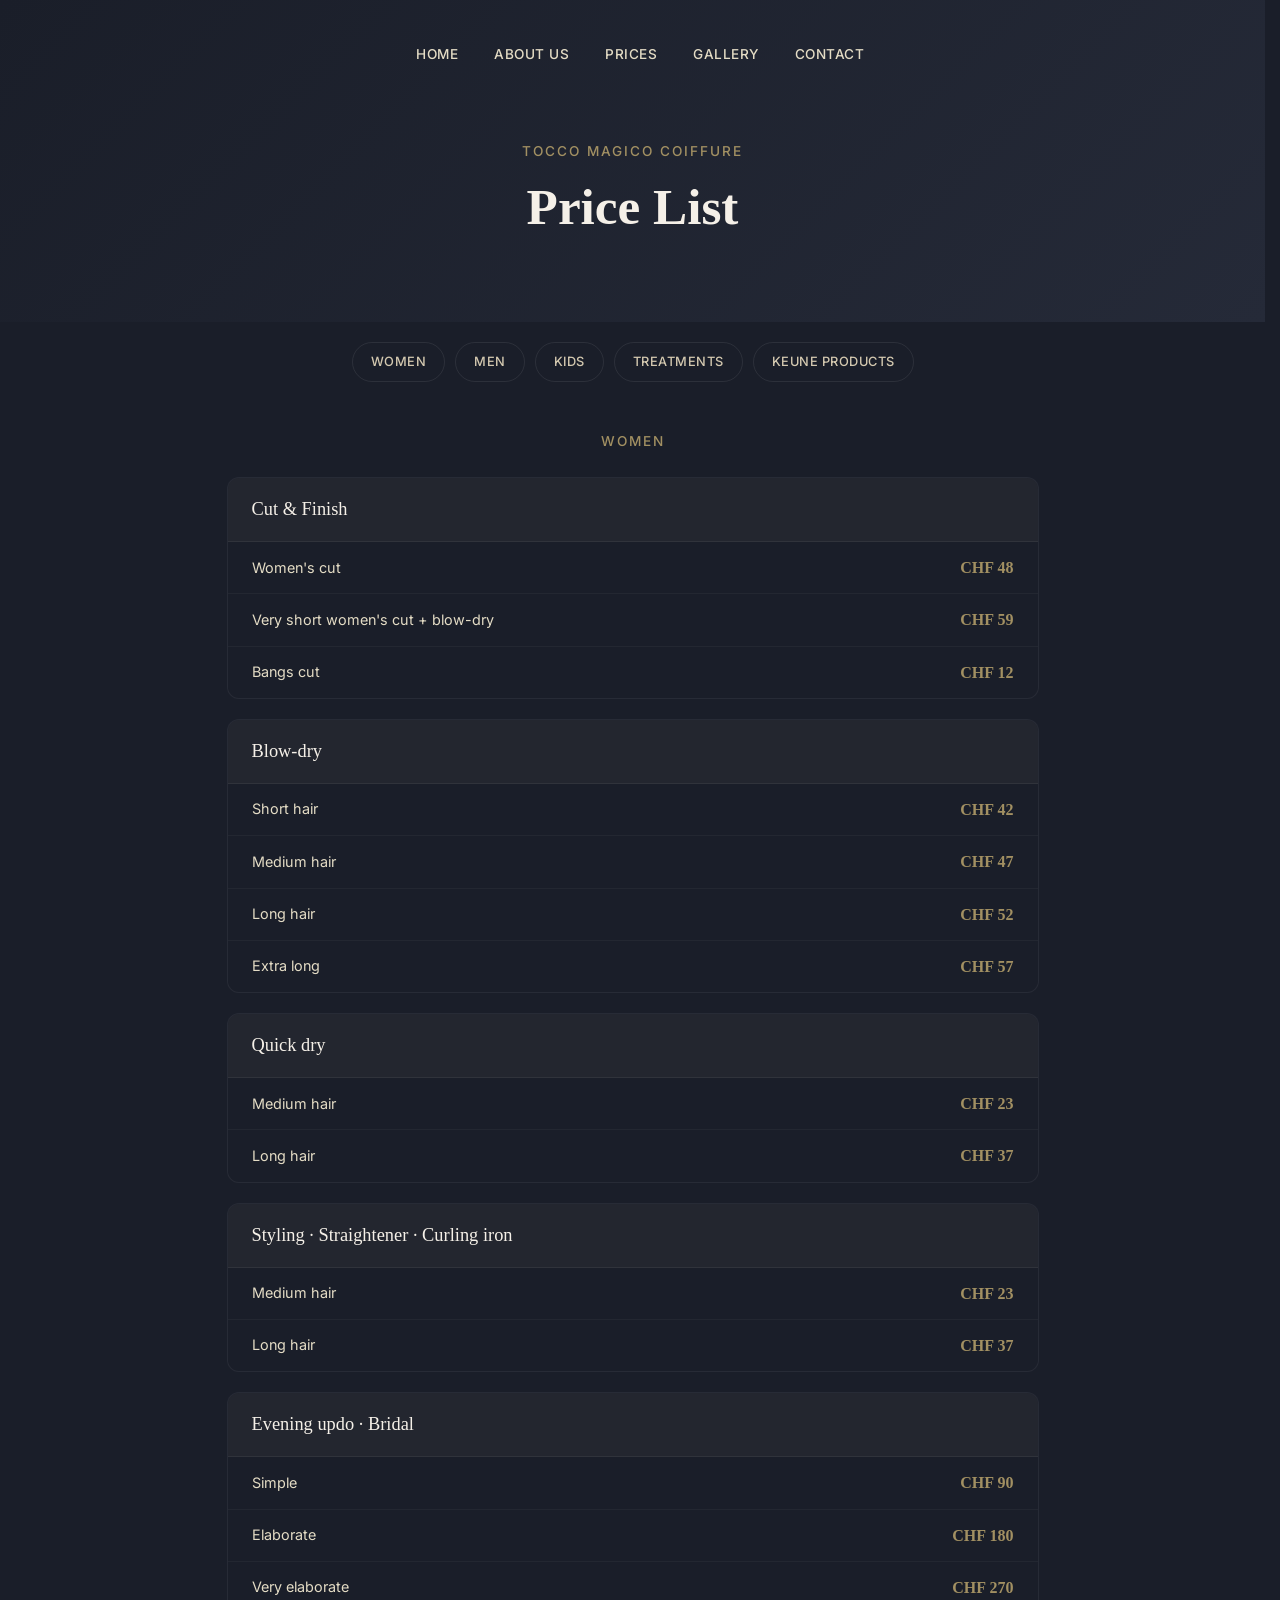
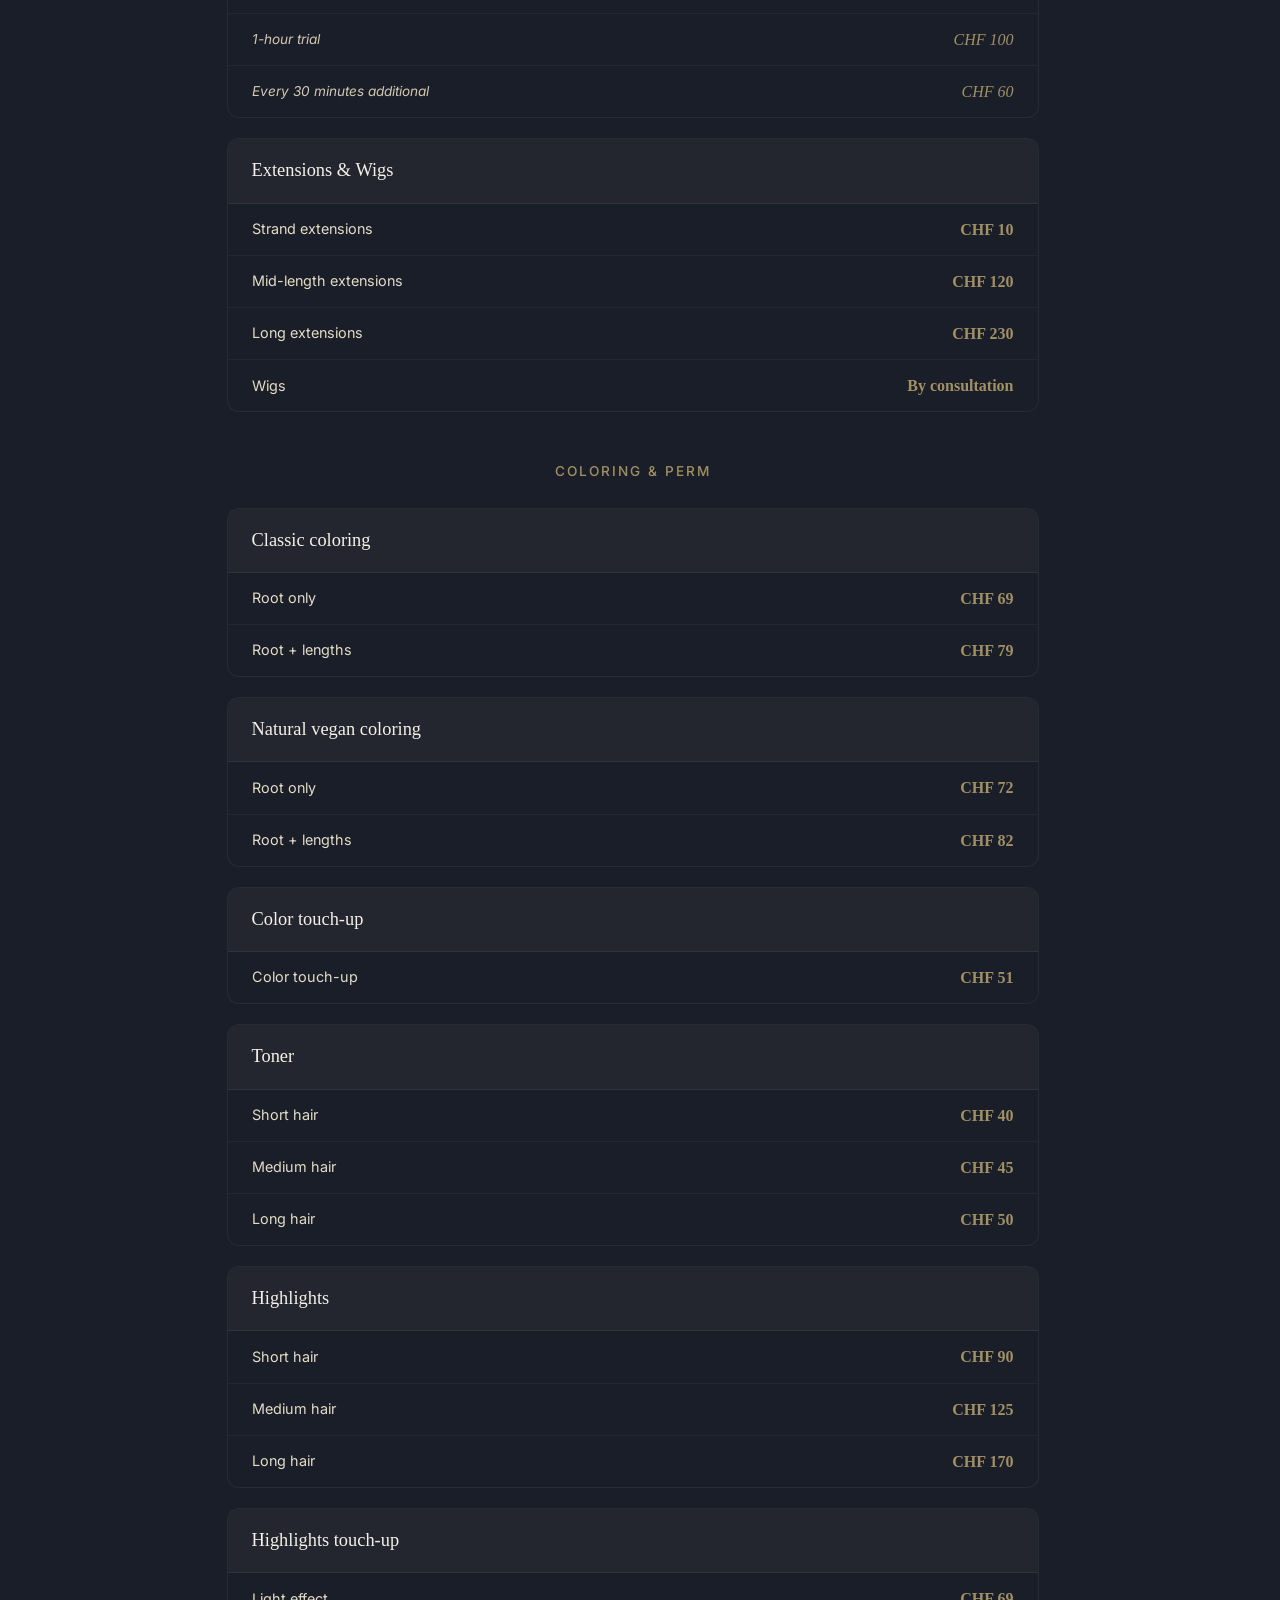
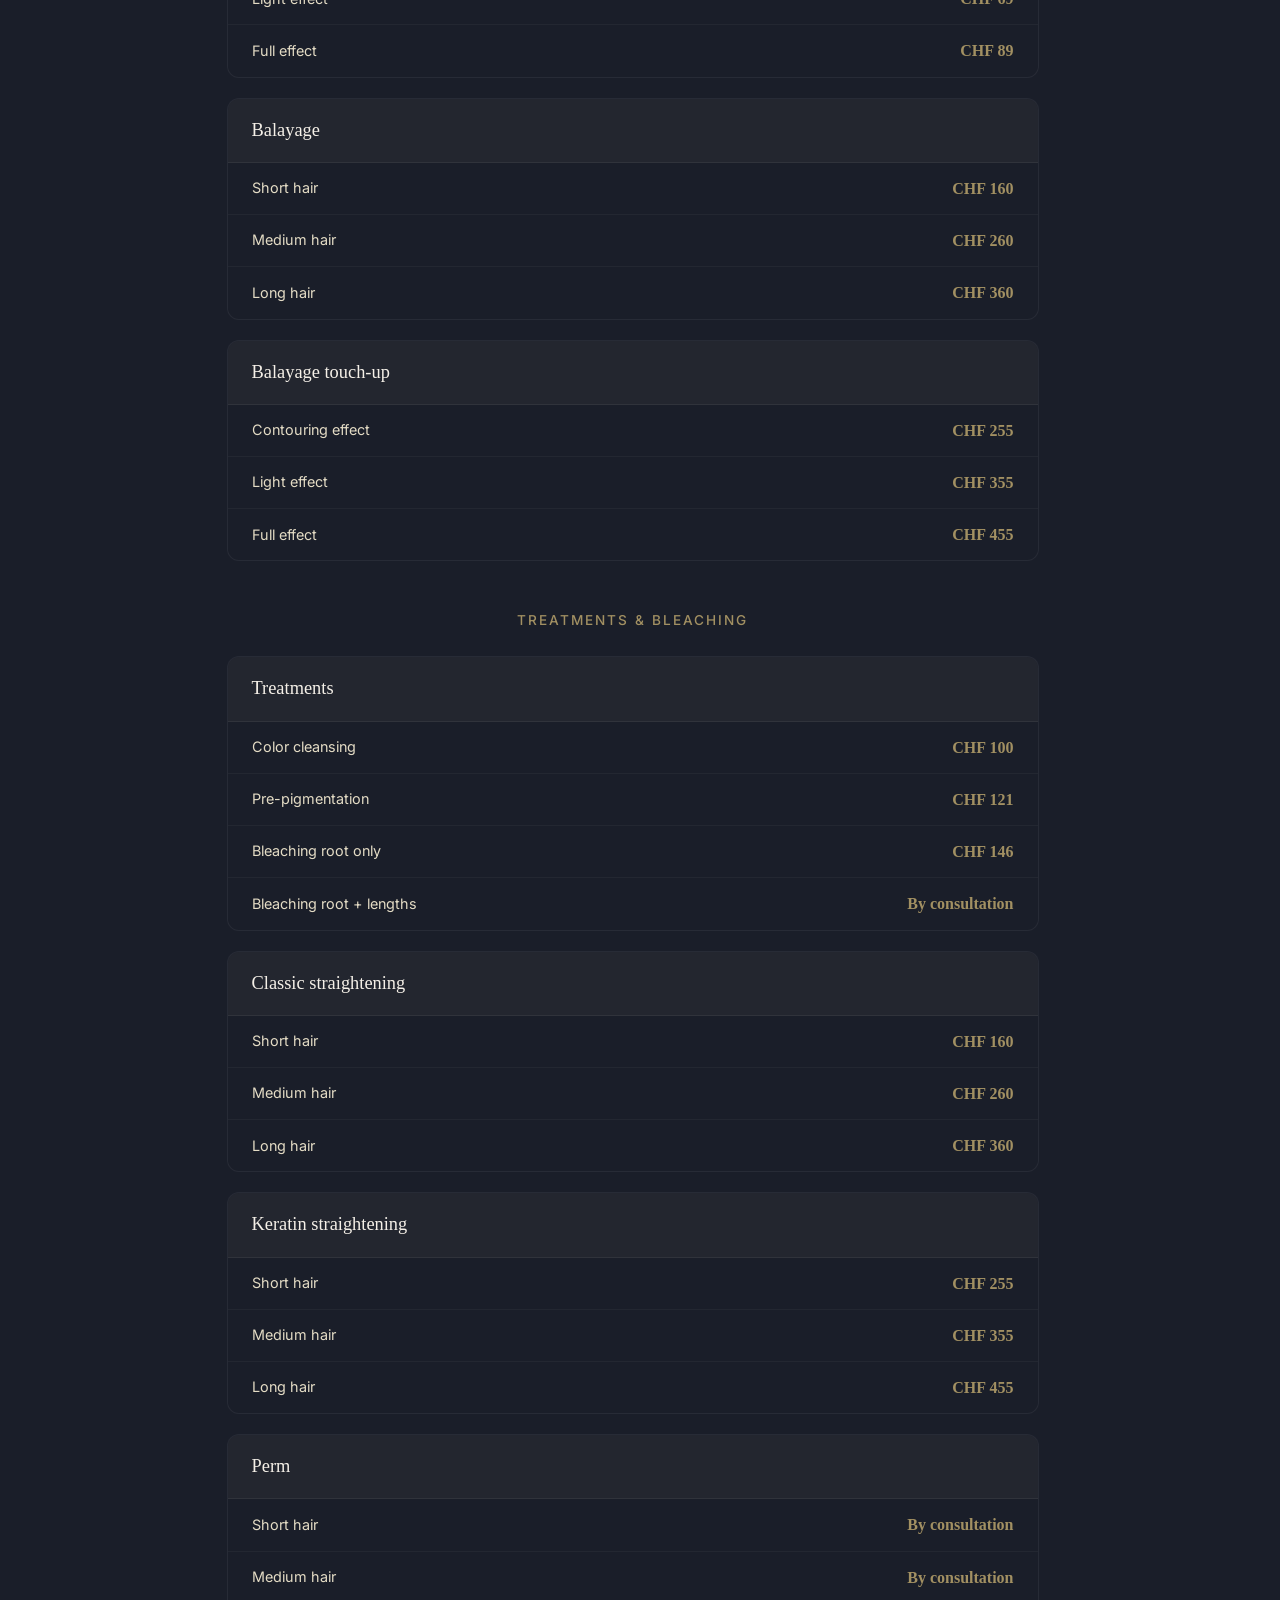
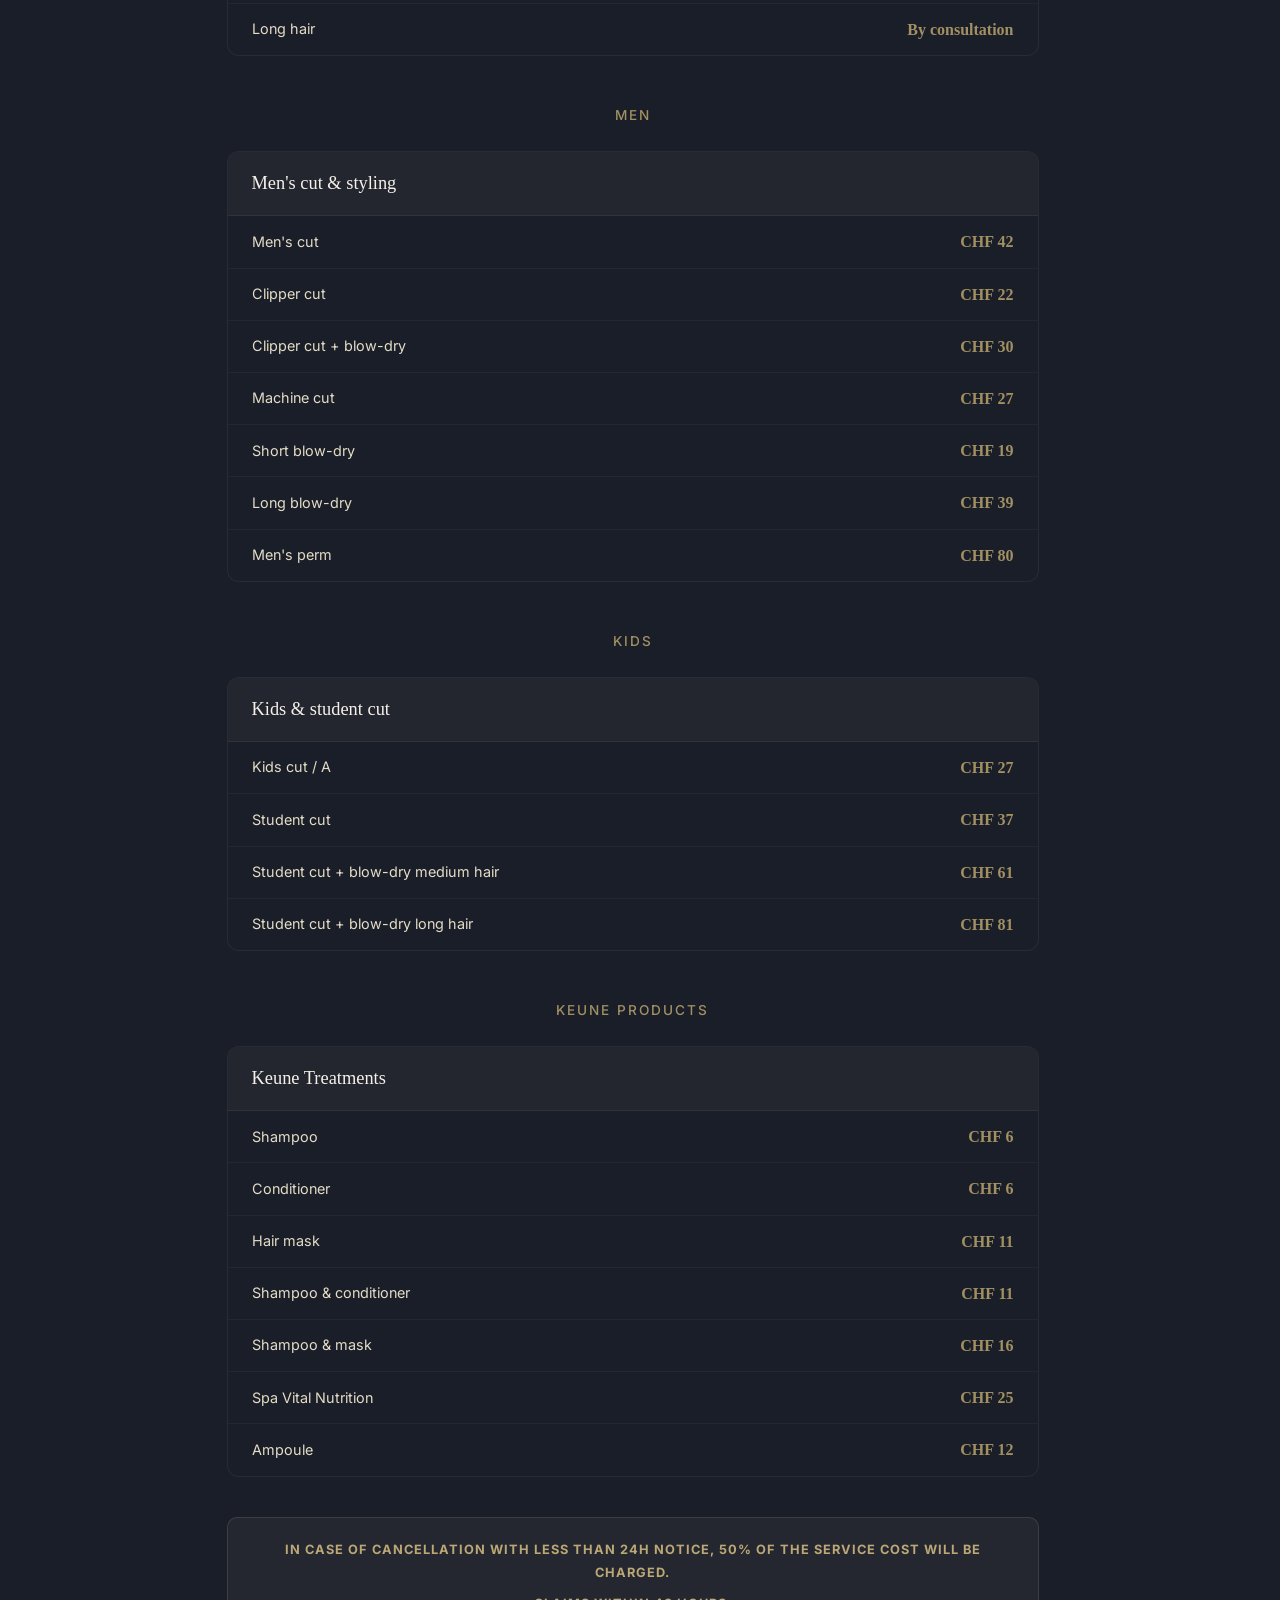
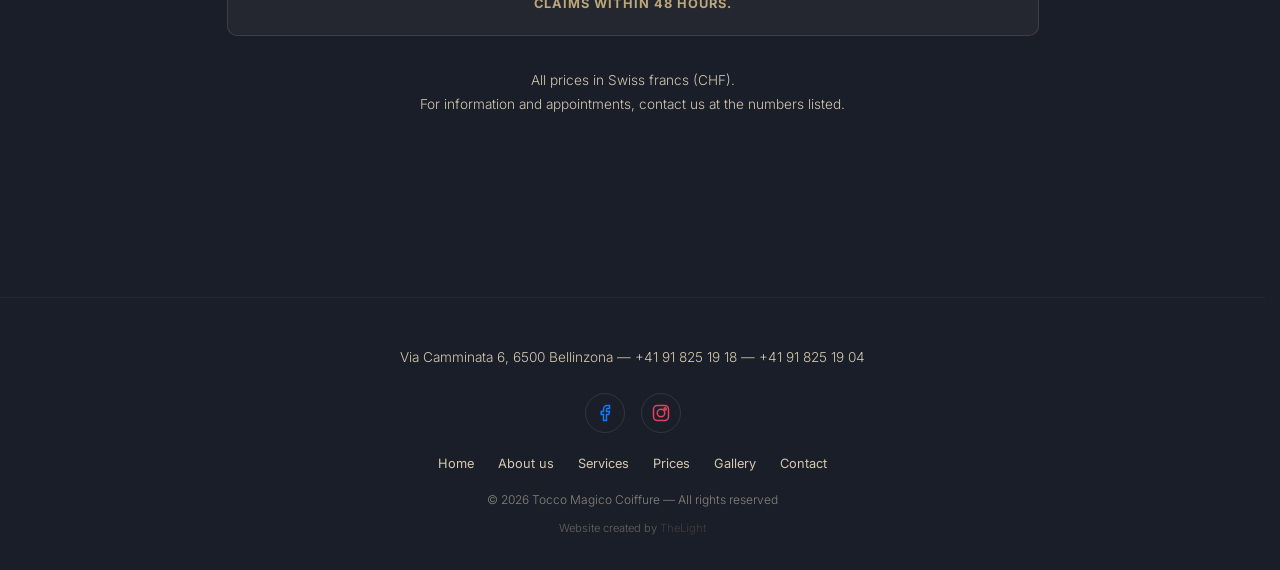
<file: listing/listino.html>
<!DOCTYPE html>
<html lang="it">
<head>
  <meta charset="UTF-8">
  <meta name="viewport" content="width=device-width, initial-scale=1.0">
  <title>Tocco Magico Coiffure — Listino Prezzi</title>
  <meta name="description" content="Listino prezzi completo Tocco Magico Coiffure Bellinzona: taglio, colore, trattamenti, extensions, uomo, bambino.">
  <link rel="icon" type="image/png" sizes="32x32" href="../IMG/favicon-32.png">
  <link rel="icon" type="image/png" href="../IMG/favicon.png">
  <link rel="apple-touch-icon" href="../IMG/favicon.png">
  <link rel="stylesheet" href="../assets/css/style.css">
  <style>
    .price-header {
      padding-top: 140px;
      padding-bottom: 60px;
      background: linear-gradient(135deg, var(--dark) 0%, var(--dark-light) 100%);
      text-align: center;
    }
    .price-header h1 {
      font-family: var(--font-serif);
      font-size: clamp(2rem, 5vw, 3.2rem);
      font-weight: 700;
      margin-bottom: 12px;
      color: var(--light);
    }
    .price-header .subtitle {
      font-family: var(--font-sans);
      font-size: 0.85rem;
      font-weight: 500;
      letter-spacing: 2px;
      text-transform: uppercase;
      color: var(--primary);
    }
    .price-content {
      max-width: 860px;
      margin: 0 auto;
      padding: 0 24px 80px;
    }
    .price-section-title {
      font-family: var(--font-sans);
      font-size: 0.85rem;
      font-weight: 500;
      letter-spacing: 2px;
      text-transform: uppercase;
      color: var(--primary);
      text-align: center;
      margin: 48px 0 24px;
    }
    .price-table {
      background: var(--dark);
      border: 1px solid rgba(255, 255, 255, 0.06);
      border-radius: 12px;
      overflow: hidden;
      margin-bottom: 20px;
    }
    .price-table-title {
      font-family: var(--font-serif);
      font-size: 1.15rem;
      color: var(--light);
      padding: 16px 24px;
      background: rgba(139, 125, 114, 0.08);
      border-bottom: 1px solid rgba(255, 255, 255, 0.06);
    }
    .price-row {
      display: flex;
      justify-content: space-between;
      align-items: center;
      padding: 12px 24px;
      border-bottom: 1px solid rgba(255, 255, 255, 0.04);
      transition: var(--transition);
    }
    .price-row:last-child { border-bottom: none; }
    .price-row:hover { background: rgba(139, 125, 114, 0.05); }
    .price-row .name {
      font-size: 0.9rem;
      color: var(--beige);
      font-weight: 400;
    }
    .price-row .amount {
      font-family: var(--font-serif);
      font-size: 1rem;
      color: var(--primary);
      font-weight: 600;
      white-space: nowrap;
      margin-left: 16px;
    }
    .price-row .name .sub {
      display: block;
      font-size: 0.78rem;
      color: var(--beige-dark);
      font-style: italic;
      margin-top: 2px;
    }
    .price-row.note .name {
      color: var(--beige-dark);
      font-style: italic;
      font-size: 0.85rem;
    }
    .price-row.note .amount {
      font-style: italic;
      font-weight: 400;
    }
    .price-note {
      text-align: center;
      font-size: 0.85rem;
      color: var(--beige-dark);
      font-weight: 300;
      margin-top: 32px;
      line-height: 1.8;
    }

    .category-nav {
      display: flex;
      flex-wrap: wrap;
      gap: 10px;
      justify-content: center;
      margin-bottom: 40px;
    }
    .category-nav a {
      font-size: 0.8rem;
      font-weight: 500;
      letter-spacing: 0.5px;
      text-transform: uppercase;
      color: var(--beige-dark);
      border: 1px solid rgba(255,255,255,0.08);
      padding: 8px 18px;
      border-radius: 50px;
      transition: var(--transition);
    }
    .category-nav a:hover {
      border-color: var(--primary);
      color: var(--primary);
      background: rgba(139,125,114,0.08);
    }
    .lang-selector { display:flex; gap:4px; align-items:center; margin-left:12px; }
    .lang-btn {
      background: rgba(255,255,255,0.06);
      border: 1px solid rgba(255,255,255,0.1);
      color: var(--beige-dark);
      font-size: 0.75rem;
      padding: 5px 10px;
      border-radius: 50px;
      cursor: pointer;
      transition: var(--transition);
    }
    .lang-btn:hover { border-color: var(--primary); color: var(--primary); }
    .lang-btn.active { background: rgba(139,125,114,0.15); border-color: var(--primary); color: var(--primary); }

    @media (max-width: 768px) {
      .price-header { padding-top: 112px; padding-bottom: 42px; }
      .price-content { padding-left: 14px; padding-right: 14px; padding-bottom: 56px; }
      .category-nav { justify-content: flex-start; gap: 8px; margin-bottom: 28px; }
      .category-nav a { padding: 8px 12px; font-size: 0.72rem; }
      .price-section-title { margin-top: 36px; }
      .price-table { border-radius: 6px; }
      .price-table-title,
      .price-row { padding-left: 14px; padding-right: 14px; }
      .price-row { align-items: flex-start; gap: 12px; }
      .price-row .name { min-width: 0; overflow-wrap: anywhere; }
      .price-row .amount { margin-left: auto; }
    }

    @media (max-width: 420px) {
      .price-row { display: grid; grid-template-columns: minmax(0, 1fr) auto; }
      .price-row .amount { margin-left: 0; }
      .notice-banner { padding: 16px 14px; }
    }
  </style>
</head>
<body>

  <header class="header" id="header">
    <div class="container">
      <nav class="nav">
        <ul class="nav-links">
          <li><a href="../index.html" data-i18n="footer_home">Home</a></li>
          <li><a href="../index.html#about" data-i18n="footer_about">Info</a></li>
          <li><a href="listino.html" data-i18n="footer_price">Listino</a></li>
          <li><a href="../index.html#gallery" data-i18n="footer_gallery">Galleria</a></li>
          <li><a href="../index.html#contact" data-i18n="footer_contact">Contatti</a></li>
        </ul>
        <button class="menu-toggle" aria-label="Menu">
          <span></span><span></span><span></span>
        </button>
      </nav>
    </div>
  </header>

  <section class="price-header">
    <div class="container">
      <div class="subtitle" data-i18n="listino_subtitle">Tocco Magico Coiffure</div>
      <h1 data-i18n="listino_title">Listino Prezzi</h1>
    </div>
  </section>

  <section class="section" style="padding-top:20px;">
    <div class="price-content">

      <nav class="category-nav reveal">
        <a href="#donna" data-i18n="listino_cat_woman">Donna</a>
        <a href="#uomo" data-i18n="listino_cat_man">Uomo</a>
        <a href="#bambino" data-i18n="listino_cat_kids">Bambino</a>
        <a href="#trattamenti" data-i18n="listino_cat_treatments">Trattamenti</a>
        <a href="#keune" data-i18n="listino_cat_keune">Prodotti Keune</a>
      </nav>

      <!-- ==================== DONNA ==================== -->
      <div class="price-section-title" id="donna" data-i18n="listino_cat_woman">Donna</div>

      <!-- TAGLIO & FINISH -->
      <div class="price-table reveal">
        <div class="price-table-title" data-i18n="listino_tt_cut_finish">Taglio & Finish</div>
        <div class="price-row">
          <span class="name" data-i18n="listino_s_w_cut">Taglio donna</span>
          <span class="amount">CHF 48</span>
        </div>
        <div class="price-row">
          <span class="name" data-i18n="listino_s_w_cut_short_piega">Taglio cortissimo donna + piega</span>
          <span class="amount">CHF 59</span>
        </div>
        <div class="price-row">
          <span class="name" data-i18n="listino_s_w_cut_bangs">Taglio frangia</span>
          <span class="amount">CHF 12</span>
        </div>
      </div>

      <!-- STYLING — PIEGA -->
      <div class="price-table reveal">
        <div class="price-table-title" data-i18n="listino_tt_blowdry">Piega</div>
        <div class="price-row">
          <span class="name" data-i18n="listino_s_w_short">Capelli corti</span>
          <span class="amount">CHF 42</span>
        </div>
        <div class="price-row">
          <span class="name" data-i18n="listino_s_w_medium">Capelli medi</span>
          <span class="amount">CHF 47</span>
        </div>
        <div class="price-row">
          <span class="name" data-i18n="listino_s_w_long">Capelli lunghi</span>
          <span class="amount">CHF 52</span>
        </div>
        <div class="price-row">
          <span class="name" data-i18n="listino_s_w_long_plus">Lunga plus</span>
          <span class="amount">CHF 57</span>
        </div>
      </div>

      <!-- STYLING — ASCIUGATURA VELOCE -->
      <div class="price-table reveal">
        <div class="price-table-title" data-i18n="listino_tt_quick_dry">Asciugatura veloce</div>
        <div class="price-row">
          <span class="name" data-i18n="listino_s_w_medium">Capelli medi</span>
          <span class="amount">CHF 23</span>
        </div>
        <div class="price-row">
          <span class="name" data-i18n="listino_s_w_long">Capelli lunghi</span>
          <span class="amount">CHF 37</span>
        </div>
      </div>

      <!-- STYLING — PETTINATA / PIASTRA / BABYLISS -->
      <div class="price-table reveal">
        <div class="price-table-title" data-i18n="listino_tt_styling">Pettinata · Piastra · Babyliss</div>
        <div class="price-row">
          <span class="name" data-i18n="listino_s_w_medium">Capelli medi</span>
          <span class="amount">CHF 23</span>
        </div>
        <div class="price-row">
          <span class="name" data-i18n="listino_s_w_long">Capelli lunghi</span>
          <span class="amount">CHF 37</span>
        </div>
      </div>

      <!-- RACCOLTO SERA / SPOSA -->
      <div class="price-table reveal">
        <div class="price-table-title" data-i18n="listino_tt_updo">Raccolto sera · Sposa</div>
        <div class="price-row">
          <span class="name" data-i18n="listino_s_simple">Semplice</span>
          <span class="amount">CHF 90</span>
        </div>
        <div class="price-row">
          <span class="name" data-i18n="listino_s_elaborate">Elaborata</span>
          <span class="amount">CHF 180</span>
        </div>
        <div class="price-row">
          <span class="name" data-i18n="listino_s_very_elaborate">Molto elaborata</span>
          <span class="amount">CHF 270</span>
        </div>
        <div class="price-row note">
          <span class="name" data-i18n="listino_s_trial">Prova 1 ora</span>
          <span class="amount">CHF 100</span>
        </div>
        <div class="price-row note">
          <span class="name" data-i18n="listino_s_trial_extra">Ogni 30 minuti in aggiunta</span>
          <span class="amount">CHF 60</span>
        </div>
      </div>

      <!-- EXTENSIONS & PARRUCCA -->
      <div class="price-table reveal">
        <div class="price-table-title" data-i18n="listino_tt_extensions">Extensions & Parrucca</div>
        <div class="price-row">
          <span class="name" data-i18n="listino_s_ext_strand">Extensions ciocchetta</span>
          <span class="amount">CHF 10</span>
        </div>
        <div class="price-row">
          <span class="name" data-i18n="listino_s_ext_mid">Extensions fascia media</span>
          <span class="amount">CHF 120</span>
        </div>
        <div class="price-row">
          <span class="name" data-i18n="listino_s_ext_long">Extensions fascia lunga</span>
          <span class="amount">CHF 230</span>
        </div>
        <div class="price-row">
          <span class="name" data-i18n="listino_s_wigs">Parrucche</span>
          <span class="amount" data-i18n="listino_price_consult">Su consulenza</span>
        </div>
      </div>

      <!-- ==================== COLORAZIONE & PERMANENTE ==================== -->
      <div class="price-section-title" id="colori" data-i18n="listino_sec_color">Colorazione & Permanente</div>

      <div class="price-table reveal">
        <div class="price-table-title" data-i18n="listino_tt_color_classic">Colorazione classica</div>
        <div class="price-row">
          <span class="name" data-i18n="listino_s_root_only">Solo radice</span>
          <span class="amount">CHF 69</span>
        </div>
        <div class="price-row">
          <span class="name" data-i18n="listino_s_root_lengths">Radice + lunghezze</span>
          <span class="amount">CHF 79</span>
        </div>
      </div>

      <div class="price-table reveal">
        <div class="price-table-title" data-i18n="listino_tt_color_vegan">Colorazione naturale vegan</div>
        <div class="price-row">
          <span class="name" data-i18n="listino_s_root_only">Solo radice</span>
          <span class="amount">CHF 72</span>
        </div>
        <div class="price-row">
          <span class="name" data-i18n="listino_s_root_lengths">Radice + lunghezze</span>
          <span class="amount">CHF 82</span>
        </div>
      </div>

      <div class="price-table reveal">
        <div class="price-table-title" data-i18n="listino_tt_color_touchup">Ritocco colore</div>
        <div class="price-row">
          <span class="name" data-i18n="listino_tt_color_touchup">Ritocco colore</span>
          <span class="amount">CHF 51</span>
        </div>
      </div>

      <div class="price-table reveal">
        <div class="price-table-title" data-i18n="listino_tt_toner">Tonalizzante</div>
        <div class="price-row">
          <span class="name" data-i18n="listino_s_w_short">Capelli corti</span>
          <span class="amount">CHF 40</span>
        </div>
        <div class="price-row">
          <span class="name" data-i18n="listino_s_w_medium">Capelli medi</span>
          <span class="amount">CHF 45</span>
        </div>
        <div class="price-row">
          <span class="name" data-i18n="listino_s_w_long">Capelli lunghi</span>
          <span class="amount">CHF 50</span>
        </div>
      </div>

      <div class="price-table reveal">
        <div class="price-table-title" data-i18n="listino_tt_highlights">Mèches</div>
        <div class="price-row">
          <span class="name" data-i18n="listino_s_w_short">Capelli corti</span>
          <span class="amount">CHF 90</span>
        </div>
        <div class="price-row">
          <span class="name" data-i18n="listino_s_w_medium">Capelli medi</span>
          <span class="amount">CHF 125</span>
        </div>
        <div class="price-row">
          <span class="name" data-i18n="listino_s_w_long">Capelli lunghi</span>
          <span class="amount">CHF 170</span>
        </div>
      </div>

      <div class="price-table reveal">
        <div class="price-table-title" data-i18n="listino_tt_highlights_touchup">Ritocco mèches</div>
        <div class="price-row">
          <span class="name" data-i18n="listino_s_effect_light">Effetto leggero</span>
          <span class="amount">CHF 69</span>
        </div>
        <div class="price-row">
          <span class="name" data-i18n="listino_s_effect_full">Effetto pieno</span>
          <span class="amount">CHF 89</span>
        </div>
      </div>

      <div class="price-table reveal">
        <div class="price-table-title" data-i18n="listino_tt_balayage">Balayage</div>
        <div class="price-row">
          <span class="name" data-i18n="listino_s_w_short">Capelli corti</span>
          <span class="amount">CHF 160</span>
        </div>
        <div class="price-row">
          <span class="name" data-i18n="listino_s_w_medium">Capelli medi</span>
          <span class="amount">CHF 260</span>
        </div>
        <div class="price-row">
          <span class="name" data-i18n="listino_s_w_long">Capelli lunghi</span>
          <span class="amount">CHF 360</span>
        </div>
      </div>

      <div class="price-table reveal">
        <div class="price-table-title" data-i18n="listino_tt_balayage_touchup">Ritocco balayage</div>
        <div class="price-row">
          <span class="name" data-i18n="listino_s_contouring">Effetto contouring</span>
          <span class="amount">CHF 255</span>
        </div>
        <div class="price-row">
          <span class="name" data-i18n="listino_s_effect_light">Effetto leggero</span>
          <span class="amount">CHF 355</span>
        </div>
        <div class="price-row">
          <span class="name" data-i18n="listino_s_effect_full">Effetto pieno</span>
          <span class="amount">CHF 455</span>
        </div>
      </div>

      <div class="price-section-title" data-i18n="listino_sec_treatments">Trattamenti & Decolorazioni</div>

      <div class="price-table reveal">
        <div class="price-table-title" data-i18n="listino_tt_treatments">Trattamenti</div>
        <div class="price-row">
          <span class="name" data-i18n="listino_s_color_clean">Pulizia colore</span>
          <span class="amount">CHF 100</span>
        </div>
        <div class="price-row">
          <span class="name" data-i18n="listino_s_prepigmentation">Pre-pigmentazione</span>
          <span class="amount">CHF 121</span>
        </div>
        <div class="price-row">
          <span class="name" data-i18n="listino_s_bleach_root">Decolorazione solo radice</span>
          <span class="amount">CHF 146</span>
        </div>
        <div class="price-row">
          <span class="name" data-i18n="listino_s_bleach_full">Decolorazione radice + lunghezze</span>
          <span class="amount" data-i18n="listino_price_consult">Su consulenza</span>
        </div>
      </div>

      <div class="price-table reveal">
        <div class="price-table-title" data-i18n="listino_tt_iron">Stiratura classica</div>
        <div class="price-row">
          <span class="name" data-i18n="listino_s_w_short">Capelli corti</span>
          <span class="amount">CHF 160</span>
        </div>
        <div class="price-row">
          <span class="name" data-i18n="listino_s_w_medium">Capelli medi</span>
          <span class="amount">CHF 260</span>
        </div>
        <div class="price-row">
          <span class="name" data-i18n="listino_s_w_long">Capelli lunghi</span>
          <span class="amount">CHF 360</span>
        </div>
      </div>

      <div class="price-table reveal">
        <div class="price-table-title" data-i18n="listino_tt_keratin">Stiratura keratina</div>
        <div class="price-row">
          <span class="name" data-i18n="listino_s_w_short">Capelli corti</span>
          <span class="amount">CHF 255</span>
        </div>
        <div class="price-row">
          <span class="name" data-i18n="listino_s_w_medium">Capelli medi</span>
          <span class="amount">CHF 355</span>
        </div>
        <div class="price-row">
          <span class="name" data-i18n="listino_s_w_long">Capelli lunghi</span>
          <span class="amount">CHF 455</span>
        </div>
      </div>

      <div class="price-table reveal">
        <div class="price-table-title" data-i18n="listino_tt_perm">Permanente</div>
        <div class="price-row">
          <span class="name" data-i18n="listino_s_w_short">Capelli corti</span>
          <span class="amount" data-i18n="listino_price_consult">Su consulenza</span>
        </div>
        <div class="price-row">
          <span class="name" data-i18n="listino_s_w_medium">Capelli medi</span>
          <span class="amount" data-i18n="listino_price_consult">Su consulenza</span>
        </div>
        <div class="price-row">
          <span class="name" data-i18n="listino_s_w_long">Capelli lunghi</span>
          <span class="amount" data-i18n="listino_price_consult">Su consulenza</span>
        </div>
      </div>

      <div class="price-section-title" id="uomo" data-i18n="listino_cat_man">Uomo</div>

      <div class="price-table reveal">
        <div class="price-table-title" data-i18n="listino_tt_mens_cut">Taglio & Styling uomo</div>
        <div class="price-row">
          <span class="name" data-i18n="listino_s_m_cut">Taglio uomo</span>
          <span class="amount">CHF 42</span>
        </div>
        <div class="price-row">
          <span class="name" data-i18n="listino_s_m_torni">Taglio con torni</span>
          <span class="amount">CHF 22</span>
        </div>
        <div class="price-row">
          <span class="name" data-i18n="listino_s_m_torni_piega">Taglio con torni + piega</span>
          <span class="amount">CHF 30</span>
        </div>
        <div class="price-row">
          <span class="name" data-i18n="listino_s_m_clipper">Taglio macchinetta</span>
          <span class="amount">CHF 27</span>
        </div>
        <div class="price-row">
          <span class="name" data-i18n="listino_s_m_piega_short">Piega corti</span>
          <span class="amount">CHF 19</span>
        </div>
        <div class="price-row">
          <span class="name" data-i18n="listino_s_m_piega_long">Piega lunghi</span>
          <span class="amount">CHF 39</span>
        </div>
        <div class="price-row">
          <span class="name" data-i18n="listino_s_m_perm">Permanente uomo</span>
          <span class="amount">CHF 80</span>
        </div>
      </div>

      <div class="price-section-title" id="bambino" data-i18n="listino_cat_kids">Bambino</div>

      <div class="price-table reveal">
        <div class="price-table-title" data-i18n="listino_tt_kids_cut">Taglio bambino & studente</div>
        <div class="price-row">
          <span class="name" data-i18n="listino_s_kid">Taglio bambino / A<span class="sub" data-i18n="listino_sub_kid">da 0 a 12 anni</span></span>
          <span class="amount">CHF 27</span>
        </div>
        <div class="price-row">
          <span class="name" data-i18n="listino_s_student">Taglio studente<span class="sub" data-i18n="listino_sub_student">da 13 a 25 anni</span></span>
          <span class="amount">CHF 37</span>
        </div>
        <div class="price-row">
          <span class="name" data-i18n="listino_s_student_med">Taglio + piega studentessa capelli medi<span class="sub" data-i18n="listino_sub_student">da 13 a 25 anni</span></span>
          <span class="amount">CHF 61</span>
        </div>
        <div class="price-row">
          <span class="name" data-i18n="listino_s_student_long">Taglio + piega studentessa capelli lunghi<span class="sub" data-i18n="listino_sub_student">da 13 a 25 anni</span></span>
          <span class="amount">CHF 81</span>
        </div>
      </div>

      <div class="price-section-title" id="keune" data-i18n="listino_cat_keune">Prodotti Keune</div>

      <div class="price-table reveal">
        <div class="price-table-title" data-i18n="listino_tt_keune">Trattamenti Keune</div>
        <div class="price-row">
          <span class="name" data-i18n="listino_s_shampoo">Shampoo</span>
          <span class="amount">CHF 6</span>
        </div>
        <div class="price-row">
          <span class="name" data-i18n="listino_s_conditioner">Condizionere</span>
          <span class="amount">CHF 6</span>
        </div>
        <div class="price-row">
          <span class="name" data-i18n="listino_s_mask">Maschera</span>
          <span class="amount">CHF 11</span>
        </div>
        <div class="price-row">
          <span class="name" data-i18n="listino_s_shampoo_cond">Shampoo e condizionere</span>
          <span class="amount">CHF 11</span>
        </div>
        <div class="price-row">
          <span class="name" data-i18n="listino_s_shampoo_mask">Shampoo e maschera</span>
          <span class="amount">CHF 16</span>
        </div>
        <div class="price-row">
          <span class="name" data-i18n="listino_s_spa">Spa Vital Nutrition</span>
          <span class="amount">CHF 25</span>
        </div>
        <div class="price-row">
          <span class="name" data-i18n="listino_s_ampoule">Fiala</span>
          <span class="amount">CHF 12</span>
        </div>
      </div>

      <div class="notice-banner reveal">
        <p data-i18n="notice">In caso di mancata disdetta con almeno 24h di anticipo, verrà addebitato il 50% del costo del servizio.</p>
        <p style="margin-top:8px;" data-i18n="notice_claims">Reclami entro 48 ore.</p>
      </div>

      <p class="price-note reveal" data-i18n="listino_note">
        Tutti i prezzi sono in franchi svizzeri (CHF).<br>
        Per informazioni e appuntamenti contattaci ai numeri indicati.
      </p>

    </div>
  </section>

  <footer class="footer">
    <div class="container">
      <p>Via Camminata 6, 6500 Bellinzona — +41 91 825 19 18 — +41 91 825 19 04</p>
      <div class="social-links">
        
        <a href="https://www.facebook.com/toccomagicocoiffure" target="_blank" rel="noopener" aria-label="Facebook">
          <svg width="18" height="18" viewBox="0 0 24 24" fill="none" stroke="currentColor" stroke-width="2"><path d="M18 2h-3a5 5 0 0 0-5 5v3H7v4h3v8h4v-8h3l1-4h-4V7a1 1 0 0 1 1-1h3z"/></svg>
        </a>
        <a href="https://www.instagram.com/toccomagicocoiffure" target="_blank" rel="noopener" aria-label="Instagram">
          <svg width="18" height="18" viewBox="0 0 24 24" fill="none" stroke="currentColor" stroke-width="2"><rect x="2" y="2" width="20" height="20" rx="5"/><circle cx="12" cy="12" r="5"/><circle cx="17.5" cy="6.5" r="1.5"/></svg>
        </a>
      </div>
      <div class="footer-links">
        <a href="../index.html" data-i18n="footer_home">Home</a>
        <a href="../index.html#about" data-i18n="footer_about">Chi siamo</a>
        <a href="../index.html#services" data-i18n="footer_services">Servizi</a>
        <a href="listino.html" data-i18n="footer_price">Listino</a>
        <a href="../index.html#gallery" data-i18n="footer_gallery">Galleria</a>
        <a href="../index.html#contact" data-i18n="footer_contact">Contatti</a>
      </div>
      <p style="margin-top:16px;font-size:0.75rem;color:var(--beige-dark);opacity:0.6;">&copy; 2026 Tocco Magico Coiffure — <span data-i18n="footer_rights">Tutti i diritti riservati</span></p>
      <p style="margin-top:8px;font-size:0.7rem;color:var(--beige-dark);opacity:0.4;"><span data-i18n="footer_credit">Sito creato da</span> <a href="https://thelight.ch" target="_blank" rel="noopener" style="color:var(--primary);opacity:0.7;">TheLight</a></p>
    </div>
  </footer>

  <script src="../assets/js/script.js"></script>
  <script src="../assets/js/lang.js"></script>
</body>
</html>
</file>
<file: assets/css/style.css>
@import url('https://fonts.googleapis.com/css2?family=Great+Vibes&family=Inter:wght@300;400;500;600&display=swap');
@import url('https://db.onlinewebfonts.com/c/9366bd460113d8bf675fd2bdfe1ce764?family=The+Seasons');
@import url('https://db.onlinewebfonts.com/c/f7d34c9e4c3102c89048d775c27a78f3?family=The+Seasons+Bold');

:root {
  --dark: #1a1e29;
  --dark-light: #252a38;
  --primary: #a29062;
  --primary-dark: #8a7a52;
  --primary-light: #bba876;
  --beige: #e4dcc5;
  --beige-dark: #d4c9b0;
  --gold: #a29062;
  --light: #f5f0e8;
  --overlay: rgba(26, 30, 41, 0.85);
  --shadow: rgba(0, 0, 0, 0.3);
  --font-serif: 'The Seasons', Georgia, serif;
  --font-script: 'Great Vibes', cursive;
  --font-sans: 'Inter', -apple-system, sans-serif;
  --transition: 0.4s cubic-bezier(0.25, 0.46, 0.45, 0.94);
}

*, *::before, *::after { margin: 0; padding: 0; box-sizing: border-box; }

html {
  scroll-behavior: smooth;
  scrollbar-gutter: stable;
  width: 100%;
  max-width: 100%;
  overflow-x: hidden;
  overflow-x: clip;
}

body {
  font-family: var(--font-sans);
  color: var(--light);
  background: var(--dark);
  line-height: 1.7;
  width: 100%;
  max-width: 100%;
  overflow-x: hidden;
  overflow-x: clip;
}

::selection { background: var(--primary); color: var(--dark); }

a { color: inherit; text-decoration: none; }
ul { list-style: none; }
img { max-width: 100%; height: auto; display: block; }

.contact-card p,
.contact-card p a,
.hours-note,
.why-list li,
.contact-sub,
.section-sub,
.service-card p,
.about-feature p,
.hero p,
.hero-actions .btn,
.rating {
  overflow-wrap: break-word;
  word-wrap: break-word;
}

.contact-card p a {
  overflow-wrap: anywhere;
  word-break: break-word;
}

.container {
  max-width: 1200px;
  margin: 0 auto;
  padding: 0 24px;
}

.section {
  padding: 100px 0;
  position: relative;
}

.section-label {
  font-family: var(--font-sans);
  font-size: 0.85rem;
  font-weight: 500;
  letter-spacing: 2px;
  text-transform: uppercase;
  color: var(--primary);
  margin-bottom: 16px;
}

.section-title {
  font-family: var(--font-serif);
  font-size: clamp(2rem, 5vw, 3.2rem);
  font-weight: 700;
  color: var(--light);
  margin-bottom: 20px;
  line-height: 1.2;
}

.section-sub {
  font-size: 1.05rem;
  color: var(--beige-dark);
  max-width: 580px;
  font-weight: 300;
}

/* ===== HEADER / NAV ===== */
.header {
  position: fixed;
  top: 0; left: 0; right: 0;
  z-index: 1000;
  padding: 24px 0;
  transition: var(--transition);
}

.header.scrolled {
  background: var(--overlay);
  backdrop-filter: blur(20px);
  -webkit-backdrop-filter: blur(20px);
  padding: 12px 0;
  border-bottom: 1px solid rgba(139, 125, 114, 0.15);
}

.nav {
  display: flex;
  align-items: center;
  justify-content: center;
  min-height: 60px;
}

.logo img {
  display: block;
  max-height: 500px;
  width: auto;
}

.nav-links {
  display: flex;
  gap: 36px;
  align-items: center;
}

.nav-links a {
  font-size: 0.85rem;
  font-weight: 500;
  letter-spacing: 0.5px;
  text-transform: uppercase;
  color: var(--beige);
  position: relative;
  transition: var(--transition);
}

.nav-links a::after {
  content: '';
  position: absolute;
  bottom: -4px;
  left: 0;
  width: 0;
  height: 1.5px;
  background: var(--primary);
  transition: var(--transition);
}

.nav-links a:hover { color: var(--light); }
.nav-links a:hover::after { width: 100%; }

.nav-cta {
  background: var(--primary);
  color: var(--dark) !important;
  padding: 10px 24px;
  border-radius: 50px;
  font-weight: 600 !important;
  transition: var(--transition);
  cursor: pointer;
  position: relative;
}

.nav-cta::after { display: none !important; }
.nav-cta:hover { background: var(--primary-light) !important; color: var(--dark) !important; }

.nav-dropdown {
  display: none;
  position: absolute;
  top: calc(100% + 8px);
  right: 0;
  background: var(--dark-light);
  border: 1px solid rgba(255, 255, 255, 0.1);
  border-radius: 12px;
  padding: 8px;
  min-width: 200px;
  box-shadow: 0 16px 48px rgba(0, 0, 0, 0.5);
  z-index: 100;
}

.nav-dropdown.open {
  display: block;
  animation: fadeInUp 0.2s ease forwards;
}

.nav-dropdown a {
  display: flex;
  align-items: center;
  gap: 12px;
  padding: 10px 14px;
  border-radius: 8px;
  color: var(--light) !important;
  font-size: 0.85rem !important;
  font-weight: 500 !important;
  text-transform: none !important;
  letter-spacing: 0 !important;
  transition: var(--transition);
}

.nav-dropdown a:hover {
  background: rgba(139, 125, 114, 0.15);
  color: var(--light) !important;
}

.nav-dropdown a .d-icon {
  width: 32px;
  height: 32px;
  border-radius: 8px;
  background: rgba(139, 125, 114, 0.15);
  display: flex;
  align-items: center;
  justify-content: center;
  font-size: 1rem;
}

.nav-dropdown a .d-icon svg {
  width: 16px;
  height: 16px;
}

.nav-cta-wrapper {
  position: relative;
}

.menu-toggle {
  display: none;
  flex-direction: column;
  gap: 5px;
  cursor: pointer;
  background: none;
  border: none;
  padding: 4px;
}

.menu-toggle span {
  display: block;
  width: 28px;
  height: 2px;
  background: var(--light);
  transition: var(--transition);
  border-radius: 2px;
}

/* ===== HERO ===== */
.hero {
  min-height: calc(100vh + 100px);
  display: flex;
  align-items: center;
  position: relative;
  background: var(--dark);
  padding-top: 60px;
  padding-bottom: 160px;
}

#about {
  margin-top: 40px;
}

.hero-content {
  position: relative;
  z-index: 2;
  max-width: 700px;
}

.hero-layout {
  display: flex;
  align-items: center;
  gap: 60px;
}

.hero-layout > *,
.about-grid > *,
.contact-bottom > * { min-width: 0; }

.hero-logo {
  height: 320px;
  width: auto;
  flex-shrink: 0;
  filter: drop-shadow(0 8px 18px rgba(0, 0, 0, 0.25));
  animation: fadeInUp 0.8s ease forwards;
}

.hero-text {
  flex: 1;
}

.hero-badge {
  display: inline-block;
  font-family: var(--font-sans);
  font-size: 0.85rem;
  font-weight: 500;
  letter-spacing: 2px;
  text-transform: uppercase;
  color: var(--primary);
  border: 1px solid rgba(139, 125, 114, 0.3);
  padding: 8px 24px;
  border-radius: 50px;
  margin-bottom: 32px;
  animation: fadeInUp 0.8s ease forwards;
  margin-left: auto;
  margin-right: auto;
}

.hero h1 {
  font-family: var(--font-serif);
  font-size: clamp(3rem, 8vw, 5.5rem);
  font-weight: 700;
  line-height: 1.05;
  margin-bottom: 24px;
  animation: fadeInUp 0.8s 0.15s ease forwards;
  opacity: 0;
}

.hero h1 span { color: var(--primary); }

.hero p {
  font-size: 1.1rem;
  color: var(--beige-dark);
  margin-bottom: 40px;
  margin-top: 40px;
  max-width: 520px;
  font-weight: 300;
  animation: fadeInUp 0.8s 0.3s ease forwards;
  opacity: 0;
}

.hero-actions {
  display: flex;
  gap: 16px;
  flex-wrap: wrap;
  justify-content: flex-start;
  animation: fadeInUp 0.8s 0.45s ease forwards;
  opacity: 0;
}

.btn {
  display: inline-flex;
  align-items: center;
  gap: 8px;
  padding: 14px 32px;
  border-radius: 50px;
  font-size: 0.9rem;
  font-weight: 600;
  letter-spacing: 0.5px;
  transition: var(--transition);
  border: none;
  cursor: pointer;
  font-family: var(--font-sans);
}

.btn-primary {
  background: var(--primary);
  color: var(--dark);
}

.btn-primary:hover {
  background: var(--primary-light);
  transform: translateY(-2px);
  box-shadow: 0 12px 32px rgba(139, 125, 114, 0.3);
}

.btn-outline {
  background: transparent;
  color: var(--light);
  border: 1.5px solid rgba(255, 255, 255, 0.2);
}

.btn-outline:hover {
  border-color: var(--primary);
  color: var(--primary);
  transform: translateY(-2px);
}

.scroll-indicator {
  position: absolute;
  bottom: 40px;
  left: 50%;
  transform: translateX(-50%);
  display: flex;
  flex-direction: column;
  align-items: center;
  gap: 8px;
  color: var(--beige-dark);
  font-size: 0.7rem;
  letter-spacing: 2px;
  text-transform: uppercase;
  animation: float 2s ease-in-out infinite;
}

.scroll-line {
  width: 1px;
  height: 40px;
  background: linear-gradient(to bottom, var(--primary), transparent);
}

/* ===== ABOUT ===== */
.about-grid {
  display: grid;
  grid-template-columns: 1fr 1fr;
  gap: 80px;
  align-items: center;
}

.about-image {
  position: relative;
}

.about-image img {
  width: 100%;
  max-width: 400px;
  border-radius: 4px;
  position: relative;
  z-index: 1;
}

.about-text .section-sub {
  margin-bottom: 24px;
}

.about-features {
  display: grid;
  grid-template-columns: 1fr 1fr;
  gap: 24px;
  margin-top: 32px;
}

.about-feature {
  padding: 20px;
  background: rgba(255, 255, 255, 0.03);
  border: 1px solid rgba(255, 255, 255, 0.06);
  border-radius: 8px;
  transition: var(--transition);
}

.about-feature:hover {
  background: rgba(139, 125, 114, 0.05);
  border-color: rgba(139, 125, 114, 0.25);
  transform: translateY(-4px);
}

.about-feature h4 {
  font-family: var(--font-serif);
  font-size: 1.1rem;
  margin-bottom: 6px;
  color: var(--light);
}

.rating {
  display: inline-flex;
  align-items: center;
  gap: 10px;
  padding: 8px 16px;
  background: rgba(255, 255, 255, 0.05);
  border-radius: 8px;
  margin-top: 20px;
  margin-bottom: 12px;
}

.stars {
  color: #f0b34b;
  font-size: 1.1rem;
  letter-spacing: 2px;
}

.rating-value {
  font-weight: 600;
  font-size: 0.95rem;
  color: var(--light);
}

.rating-count {
  font-size: 0.8rem;
  color: var(--beige-dark);
}

.status-badge {
  display: inline-flex;
  align-items: center;
  gap: 6px;
  font-size: 0.8rem;
  padding: 6px 14px;
  border-radius: 50px;
  font-weight: 500;
}

.status-badge.open {
  background: rgba(76, 175, 80, 0.15);
  color: #81c784;
  border: 1px solid rgba(76, 175, 80, 0.3);
}

.status-badge.closed {
  background: rgba(244, 67, 54, 0.15);
  color: #ef9a9a;
  border: 1px solid rgba(244, 67, 54, 0.3);
}

.status-badge .dot {
  width: 6px;
  height: 6px;
  border-radius: 50%;
  background: currentColor;
}

.about-feature p {
  font-size: 0.85rem;
  color: var(--beige-dark);
  font-weight: 300;
}

/* ===== SERVICES ===== */
.services {
  background: var(--dark-light);
}

.services-header {
  text-align: center;
  margin-bottom: 60px;
}

.services-header .section-sub {
  margin: 0 auto;
}

.services-grid {
  display: grid;
  grid-template-columns: repeat(3, 1fr);
  gap: 32px;
}

.service-card {
  background: var(--dark);
  border: 1px solid rgba(255, 255, 255, 0.06);
  border-radius: 12px;
  padding: 40px 32px;
  transition: var(--transition);
  position: relative;
  overflow: hidden;
}

.service-card::before {
  content: '';
  position: absolute;
  top: 0;
  left: 0;
  right: 0;
  height: 3px;
  background: linear-gradient(90deg, var(--primary), var(--primary-light));
  transform: scaleX(0);
  transform-origin: left;
  transition: var(--transition);
}

.service-card:hover {
  transform: translateY(-3px);
  border-color: rgba(139, 125, 114, 0.25);
  box-shadow: 0 8px 20px rgba(0, 0, 0, 0.22);
}

.service-card:hover::before { transform: scaleX(1); }

.service-card h3 {
  font-family: var(--font-serif);
  font-size: 1.3rem;
  margin-bottom: 12px;
  color: var(--light);
}

.service-card p {
  font-size: 0.9rem;
  color: var(--beige-dark);
  font-weight: 300;
  margin-bottom: 16px;
}

.service-card .price {
  font-family: var(--font-serif);
  font-size: 1.1rem;
  color: var(--primary);
  font-weight: 600;
}

/* ===== GALLERY ===== */
.gallery-grid {
  display: grid;
  grid-template-columns: repeat(3, 1fr);
  gap: 16px;
  padding: 0 40px;
  max-width: 900px;
  margin: 0 auto;
}

.gallery-item {
  position: relative;
  overflow: hidden;
  aspect-ratio: 1;
  border-radius: 10px;
  cursor: pointer;
}

.gallery-item img {
  width: 100%;
  height: 100%;
  object-fit: cover;
  transition: var(--transition);
}

.gallery-item:hover img {
  transform: scale(1.06);
}

.gallery-overlay {
  position: absolute;
  inset: 0;
  background: rgba(26, 30, 41, 0.55);
  display: flex;
  align-items: center;
  justify-content: center;
  opacity: 0;
  transition: var(--transition);
  border-radius: 10px;
}

.gallery-item:hover .gallery-overlay {
  opacity: 1;
}

.gallery-overlay span {
  font-family: var(--font-serif);
  color: var(--light);
  font-size: 0.85rem;
  border: 1px solid rgba(255,255,255,0.5);
  padding: 6px 18px;
  border-radius: 50px;
}

/* ===== CONTACT ===== */
/* ===== CONTACT ===== */
.contact {
  background: var(--dark);
  padding: 100px 0 60px;
}

.contact-hero {
  text-align: center;
  max-width: 620px;
  margin: 0 auto 52px;
}

.contact-title {
  font-size: clamp(1.8rem, 4vw, 2.6rem);
}

.contact-sub {
  font-size: 1.05rem;
  line-height: 1.8;
  color: var(--beige-dark);
}

/* ── ACTION BUTTONS ── */
.contact-actions {
  display: flex;
  justify-content: center;
  gap: 16px;
  margin-bottom: 64px;
  flex-wrap: wrap;
}

.cta-phone {
  display: inline-flex;
  align-items: center;
  gap: 10px;
  background: rgba(255,255,255,0.03);
  border: 1px solid rgba(255,255,255,0.08);
  color: var(--beige-dark);
  font-size: 1rem;
  font-weight: 400;
  padding: 18px 30px;
  border-radius: 60px;
  transition: all 0.4s cubic-bezier(.25,.8,.25,1);
}

.cta-phone:hover {
  border-color: var(--primary);
  color: var(--primary);
  background: rgba(201,169,110,0.05);
  transform: translateY(-2px);
}

/* ── INFO CARDS ── */
.contact-cards {
  display: grid;
  grid-template-columns: repeat(3, 1fr);
  gap: 20px;
  max-width: 900px;
  margin: 0 auto 48px;
}

.contact-card {
  background: var(--dark-light);
  border: 1px solid rgba(255,255,255,0.05);
  border-radius: 18px;
  padding: 36px 28px;
  text-align: center;
  transition: all 0.4s cubic-bezier(.25,.8,.25,1);
}

.contact-card:hover {
  border-color: rgba(201,169,110,0.2);
  transform: translateY(-5px);
  box-shadow: 0 20px 50px rgba(0,0,0,0.3);
}

.contact-card-icon {
  width: 56px;
  height: 56px;
  margin: 0 auto 22px;
  border-radius: 16px;
  background: rgba(201,169,110,0.07);
  border: 1px solid rgba(201,169,110,0.1);
  display: flex;
  align-items: center;
  justify-content: center;
  color: var(--primary);
  transition: all 0.4s ease;
}

.contact-card:hover .contact-card-icon {
  background: rgba(201,169,110,0.14);
  border-color: rgba(201,169,110,0.25);
}

.contact-card h4 {
  font-family: var(--font-sans);
  font-size: 0.72rem;
  font-weight: 600;
  text-transform: uppercase;
  letter-spacing: 1.8px;
  color: var(--primary);
  margin-bottom: 14px;
}

.contact-card p {
  font-size: 0.92rem;
  color: var(--beige-dark);
  line-height: 1.7;
}

.contact-card p a {
  color: var(--beige);
  transition: color 0.3s ease;
}

.contact-card p a:hover {
  color: var(--primary);
}

/* ── BOTTOM ROW ── */
.contact-bottom {
  display: grid;
  grid-template-columns: 1fr 1fr;
  gap: 32px;
  max-width: 900px;
  margin: 8px auto 56px;
}

.contact-hours-card,
.contact-why-card {
  background: var(--dark-light);
  border: 1px solid rgba(255,255,255,0.05);
  border-radius: 18px;
  padding: 32px;
  transition: border-color 0.4s ease;
}

.contact-hours-card:hover,
.contact-why-card:hover {
  border-color: rgba(201,169,110,0.15);
}

.hours-header,
.why-header {
  display: flex;
  align-items: center;
  gap: 10px;
  margin-bottom: 24px;
  color: var(--primary);
}

.hours-header h3,
.why-header h3 {
  font-family: var(--font-serif);
  font-size: 1.15rem;
  color: var(--light);
  margin: 0;
}

.hours-grid .hours-row {
  display: flex;
  justify-content: space-between;
  padding: 9px 12px;
  border-radius: 8px;
  margin-bottom: 2px;
  font-size: 0.88rem;
  transition: background 0.3s ease;
}

.hours-grid .hours-row:hover {
  background: rgba(255,255,255,0.02);
}

.hours-grid .hours-row span:first-child { color: var(--beige-dark); }
.hours-grid .hours-row span:last-child { color: var(--beige); font-weight: 400; }

.hours-grid .hours-row.today {
  background: rgba(201,169,110,0.07);
  border: 1px solid rgba(201,169,110,0.12);
}

.hours-grid .hours-row.today span:first-child {
  color: var(--primary);
  font-weight: 500;
}

.hours-grid .closed-row span:first-child { color: var(--beige-dark); }
.hours-grid .closed-row .closed { color: var(--primary); font-weight: 500; }

.hours-note {
  margin-top: 18px;
  padding-top: 14px;
  border-top: 1px solid rgba(255,255,255,0.04);
  font-size: 0.8rem;
  color: var(--primary);
  font-style: italic;
  display: flex;
  align-items: center;
  gap: 8px;
}

.hours-note-icon {
  font-style: normal;
  font-size: 0.6rem;
  opacity: 0.5;
}

/* ── WHY US ── */
.why-list {
  list-style: none;
  padding: 0;
  margin: 0 0 24px;
}

.why-list li {
  display: flex;
  align-items: center;
  gap: 12px;
  padding: 10px 0;
  font-size: 0.92rem;
  color: var(--beige-dark);
  border-bottom: 1px solid rgba(255,255,255,0.03);
}

.why-list li:last-child { border-bottom: none; }

.why-check {
  color: var(--primary);
  font-size: 0.55rem;
  flex-shrink: 0;
}

.social-row {
  display: flex;
  gap: 10px;
}

.social-pill {
  display: inline-flex;
  align-items: center;
  gap: 6px;
  font-size: 0.82rem;
  color: var(--beige-dark);
  background: rgba(255,255,255,0.03);
  border: 1px solid rgba(255,255,255,0.06);
  padding: 10px 18px;
  border-radius: 50px;
  transition: all 0.3s ease;
}

.social-pill:hover {
  border-color: var(--primary);
  color: var(--primary);
  background: rgba(201,169,110,0.06);
}

.social-pill-fb {
  color: #1877F2;
  border-color: rgba(24,119,242,0.2);
}
.social-pill-fb:hover {
  background: rgba(24,119,242,0.1);
  border-color: #1877F2;
  color: #1877F2;
}

.social-pill-ig {
  color: #E4405F;
  border-color: rgba(228,64,95,0.2);
}
.social-pill-ig:hover {
  background: rgba(228,64,95,0.1);
  border-color: #E4405F;
  color: #E4405F;
}

/* ── LOGO ── */
.contact-logo {
  max-width: 900px;
  margin: 0 auto 56px;
  text-align: center;
}

.contact-logo img {
  width: 205px;
  height: auto;
  display: inline-block;
  opacity: 0.85;
  transition: opacity 0.4s ease;
}

.contact-logo:hover img {
  opacity: 1;
}

/* ── FAQ ── */
.faq-section {
  max-width: 700px;
  margin: 0 auto 48px;
}

.faq-title {
  font-family: var(--font-serif);
  font-size: 1.4rem;
  color: var(--light);
  text-align: center;
  margin-bottom: 32px;
}

.faq-list {
  display: flex;
  flex-direction: column;
  gap: 8px;
}

.faq-item {
  background: var(--dark-light);
  border: 1px solid rgba(255,255,255,0.05);
  border-radius: 14px;
  overflow: hidden;
  transition: border-color 0.3s ease;
}

.faq-item:hover {
  border-color: rgba(201,169,110,0.12);
}

.faq-item.open {
  border-color: rgba(201,169,110,0.15);
}

.faq-question {
  width: 100%;
  display: flex;
  align-items: center;
  justify-content: space-between;
  gap: 16px;
  padding: 20px 24px;
  background: none;
  border: none;
  cursor: pointer;
  font-family: var(--font-sans);
  font-size: 0.95rem;
  font-weight: 500;
  color: var(--light);
  text-align: left;
  transition: color 0.3s ease;
}

.faq-question:hover {
  color: var(--primary);
}

.faq-chevron {
  flex-shrink: 0;
  color: var(--beige-dark);
  transition: transform 0.35s ease;
}

.faq-item.open .faq-chevron {
  transform: rotate(180deg);
  color: var(--primary);
}

.faq-answer {
  max-height: 0;
  overflow: hidden;
  transition: max-height 0.4s cubic-bezier(.25,.8,.25,1), padding 0.4s ease;
}

.faq-item.open .faq-answer {
  max-height: 200px;
}

.faq-answer p {
  padding: 0 24px 20px;
  font-size: 0.88rem;
  line-height: 1.8;
  color: var(--beige-dark);
}

/* ── NOTICE ── */
.notice-subtle {
  text-align: center;
  max-width: 600px;
  margin: 0 auto;
  padding-top: 24px;
  border-top: 1px solid rgba(255,255,255,0.04);
}

.notice-subtle p {
  font-size: 0.75rem;
  color: rgba(139,125,114,0.5);
  line-height: 1.7;
}

/* ===== FOOTER ===== */
.footer {
  padding: 48px 0 32px;
  text-align: center;
  border-top: 1px solid rgba(255, 255, 255, 0.04);
}

.footer .container { min-width: 0; }

.footer .logo {
  font-size: 1.4rem;
  margin-bottom: 8px;
}

.footer .logo img {
  display: inline-block;
}

.footer p {
  font-size: 0.85rem;
  color: var(--beige-dark);
  font-weight: 300;
  overflow-wrap: anywhere;
}

.footer-links {
  display: flex;
  justify-content: center;
  align-items: center;
  flex-wrap: wrap;
  gap: 24px;
  margin-top: 20px;
}

.footer-links a {
  font-size: 0.8rem;
  color: var(--beige-dark);
  transition: var(--transition);
}

.footer-links a:hover { color: var(--primary); }

.social-links {
  display: flex;
  justify-content: center;
  gap: 16px;
  margin-top: 24px;
}

.social-links a {
  width: 40px;
  height: 40px;
  border-radius: 50%;
  border: 1px solid rgba(255, 255, 255, 0.1);
  display: flex;
  align-items: center;
  justify-content: center;
  transition: var(--transition);
  font-size: 1.1rem;
}

.social-links a:hover {
  border-color: var(--primary);
  background: rgba(139, 125, 114, 0.1);
}

.social-links a[aria-label="Facebook"] { color: #1877F2; }
.social-links a[aria-label="Facebook"]:hover { border-color: #1877F2; background: rgba(24,119,242,0.1); }

.social-links a[aria-label="Instagram"] { color: #E4405F; }
.social-links a[aria-label="Instagram"]:hover { border-color: #E4405F; background: rgba(228,64,95,0.1); }

.social-links a svg {
  width: 18px;
  height: 18px;
}

/* ===== LIGHTBOX ===== */
.lightbox {
  display: none;
  position: fixed;
  inset: 0;
  z-index: 2000;
  background: rgba(0, 0, 0, 0.95);
  align-items: center;
  justify-content: center;
  padding: 40px;
}

.lightbox.active {
  display: flex;
}

.lightbox img {
  max-width: 90vw;
  max-height: 90vh;
  object-fit: contain;
  border-radius: 4px;
}

.lightbox-close {
  position: absolute;
  top: 24px;
  right: 24px;
  background: none;
  border: none;
  color: var(--light);
  font-size: 2rem;
  cursor: pointer;
  opacity: 0.6;
  transition: var(--transition);
}

.lightbox-close:hover { opacity: 1; }

/* ===== NOTICE BANNER ===== */
.notice-banner {
  background: rgba(139, 125, 114, 0.1);
  border: 1px solid rgba(139, 125, 114, 0.25);
  border-radius: 10px;
  padding: 20px 28px;
  margin-top: 40px;
  text-align: center;
}

.notice-banner p {
  font-size: 0.8rem;
  font-weight: 700;
  text-transform: uppercase;
  letter-spacing: 1px;
  color: var(--primary-light);
  line-height: 1.8;
  margin: 0;
}

/* ===== ANIMATIONS ===== */
@keyframes fadeInUp {
  from { opacity: 0; transform: translateY(30px); }
  to { opacity: 1; transform: translateY(0); }
}

@keyframes float {
  0%, 100% { transform: translateX(-50%) translateY(0); }
  50% { transform: translateX(-50%) translateY(8px); }
}

.reveal {
  opacity: 0;
  transform: translateY(40px);
  transition: opacity 0.8s ease, transform 0.8s ease;
}

.reveal.visible {
  opacity: 1;
  transform: translateY(0);
}

/* ===== RESPONSIVE ===== */
@media (max-width: 1024px) {
  .services-grid { grid-template-columns: repeat(2, 1fr); }
  .gallery-grid { padding: 0 24px; }
}

@media (max-width: 768px) {
  body { touch-action: pan-y; }
  .container { padding-left: 18px; padding-right: 18px; }
  .header { padding: 16px 0; }

  .nav-links {
    position: fixed;
    top: 0; right: -100%;
    width: min(280px, 86vw);
    height: 100vh;
    background: var(--dark);
    backdrop-filter: blur(20px);
    -webkit-backdrop-filter: blur(20px);
    flex-direction: column;
    padding: 100px 40px 40px;
    gap: 24px;
    transition: var(--transition);
    align-items: flex-start;
  }

  .nav-links.open { right: 0; }

  .menu-toggle { display: flex; }

  .menu-toggle.active span:nth-child(1) { transform: rotate(45deg) translate(5px, 5px); }
  .menu-toggle.active span:nth-child(2) { opacity: 0; }
  .menu-toggle.active span:nth-child(3) { transform: rotate(-45deg) translate(5px, -5px); }

  .about-grid {
    grid-template-columns: 1fr;
    gap: 40px;
  }

  .about-features { grid-template-columns: 1fr; }

  .services-grid { grid-template-columns: 1fr; }

  .gallery-grid { grid-template-columns: repeat(2, 1fr); gap: 12px; padding: 0 16px; }

  .contact-cards { grid-template-columns: 1fr; max-width: 400px; }
  .contact-bottom { grid-template-columns: 1fr; }

  .contact-hours-card,
  .contact-why-card { padding: 24px 18px; }

  .hours-grid .hours-row {
    gap: 12px;
    padding-left: 8px;
    padding-right: 8px;
    font-size: 0.82rem;
  }

  .social-row { flex-wrap: wrap; }
  .social-pill { flex: 1 1 120px; justify-content: center; }

  .footer { padding-top: 36px; }
  .footer-links { gap: 12px 18px; }
  .footer-links a { font-size: 0.78rem; }
  .footer p { font-size: 0.78rem; line-height: 1.6; }

  .section { padding: 60px 0; }

  .hero h1 { font-size: clamp(2.2rem, 10vw, 3.5rem); }

  .hero-layout {
    flex-direction: column;
  }

  .hero-logo {
    height: 180px;
  }
}

@media (max-width: 480px) {
  .container { padding-left: 14px; padding-right: 14px; }
  .section { padding: 48px 0; }
  .gallery-grid { grid-template-columns: repeat(2, 1fr); gap: 8px; }
  .hero-actions { flex-direction: column; }
  .btn { width: 100%; justify-content: center; }

  .contact-card { padding: 26px 18px; }
  .hours-grid .hours-row { align-items: flex-start; }
  .hours-grid .hours-row span:last-child { text-align: right; }
  .footer-links { gap: 10px 14px; }
  .social-links { gap: 12px; }
}
</file>
